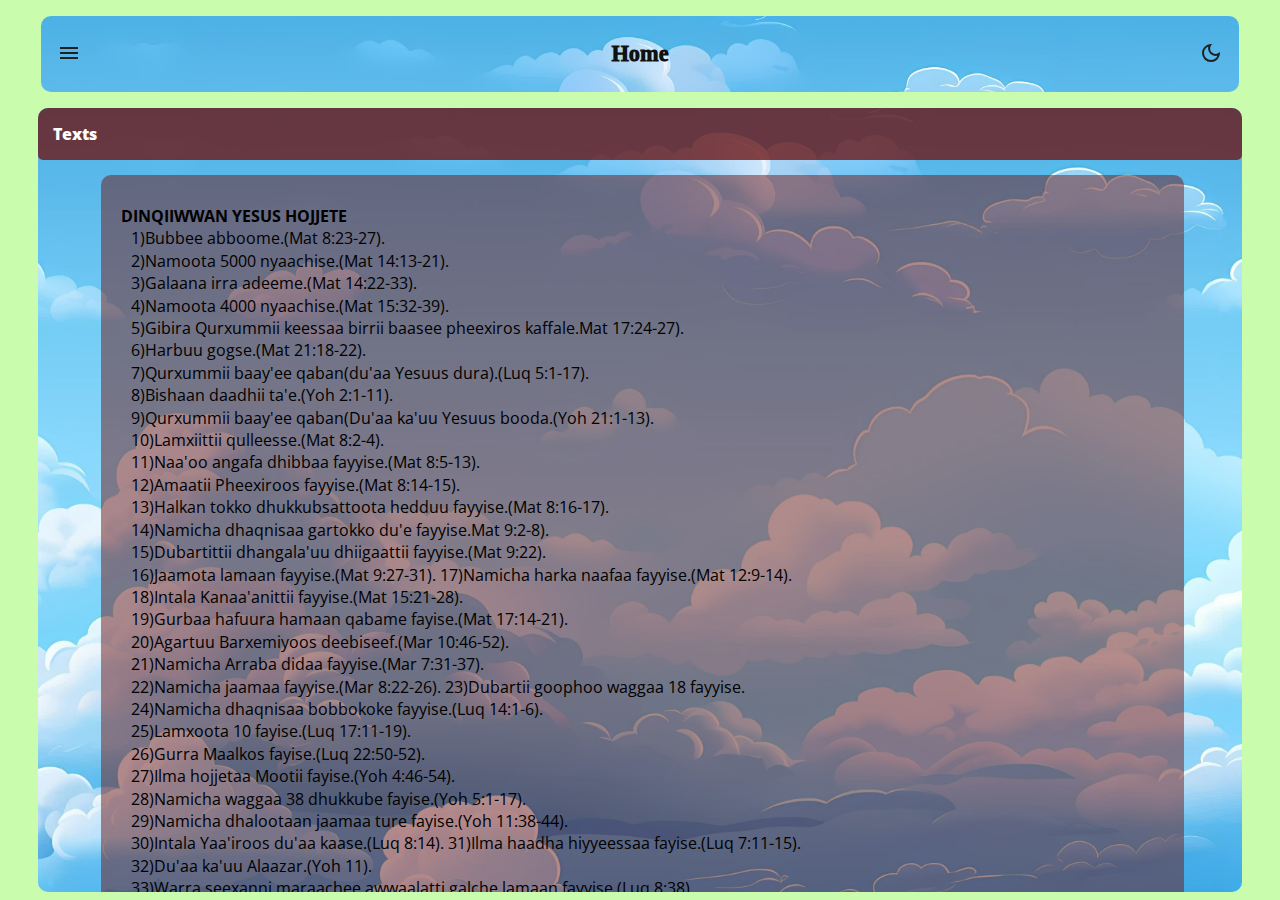
<file: Hundee/index.html>
<!DOCTYPE html>
<html lang="en">
<head>
    <meta charset="UTF-8">
    <meta name="viewport" content="width=device-width, initial-scale=1.0">
    <title>Hundee Ebeenezer</title>
    <link rel="stylesheet" href="style.css">
    <script src="script.js" defer></script>
</head>
<body>
    <div id="container">
        <div id="containHerdaer">
            <div id="header">
                <button id="menu" onclick="hotdog()">
                    <img src="images/menu.svg" alt="Menu" id="menuI">
                </button>
                <span id="heardertxt">
                    Home
                </span>
                <button id="theme" onclick="darkMode()">
                    <img src="images/dark.svg" alt="Dark Mode" id="themeCol">
                </button>
            </div>
        </div>
        <div id="toggleContainer">
            <div id="toggleBar">
                <div id="toggleHeader">
                    <span></span>
                    <span id="tglNote">
                        Menu
                    </span>
                    <img src="images/close.svg" alt="" id="close" onclick="backTgl()">
                </div>
                <div id="toggleBody">
                    <div class="s" id="active">
                        <p class="toggleItems" id="activeTgl">Home</p>
                    </div>
                    <div class="s" onclick="about()">
                        <p class="toggleItems">About us</p>
                    </div>
                    <div class="s" onclick="service()">
                        <p class="toggleItems">Services</p>
                    </div>
                    <div class="s" onclick="protfolio()">
                        <p class="toggleItems">Portfolio</p>
                    </div>
                    <div class="s" onclick="contact()">
                        <p class="toggleItems">Contact</p>
                    </div>
                </div>
            </div>
            <div id="cancle" onclick="backTgl()">

            </div>
        </div>
        <div id="containerBody">
            <div id="body">
                <div id="str" class="str">
                    Texts
                </div>
                <div id="text">
                    <div class="text" id="b">
                        <b class="b">
                            DINQIIWWAN YESUS HOJJETE
                        </b> <br>
                        1)Bubbee abboome.(Mat 8:23-27). <br>
                        2)Namoota 5000 nyaachise.(Mat 14:13-21). <br>
                        3)Galaana irra adeeme.(Mat 14:22-33). <br>
                        4)Namoota 4000 nyaachise.(Mat 15:32-39). <br>
                        5)Gibira Qurxummii keessaa birrii baasee pheexiros kaffale.Mat 17:24-27). <br>
                        6)Harbuu gogse.(Mat 21:18-22). <br>
                        7)Qurxummii baay'ee qaban(du'aa Yesuus dura).(Luq 5:1-17). <br>
                        8)Bishaan daadhii ta'e.(Yoh 2:1-11). <br>
                        9)Qurxummii baay'ee qaban(Du'aa ka'uu Yesuus booda.(Yoh 21:1-13). <br>
                        10)Lamxiittii qulleesse.(Mat 8:2-4). <br>
                        11)Naa'oo angafa dhibbaa fayyise.(Mat 8:5-13). <br>
                        12)Amaatii Pheexiroos fayyise.(Mat 8:14-15). <br>
                        13)Halkan tokko dhukkubsattoota hedduu fayyise.(Mat 8:16-17). <br>
                        14)Namicha dhaqnisaa gartokko du'e fayyise.Mat 9:2-8). <br>
                        15)Dubartittii dhangala'uu dhiigaattii fayyise.(Mat 9:22). <br>
                        16)Jaamota lamaan fayyise.(Mat 9:27-31). 17)Namicha harka naafaa fayyise.(Mat 12:9-14). <br>
                        18)Intala Kanaa'anittii fayyise.(Mat 15:21-28). <br>
                        19)Gurbaa hafuura hamaan qabame fayise.(Mat 17:14-21). <br>
                        20)Agartuu Barxemiyoos deebiseef.(Mar 10:46-52). <br>
                        21)Namicha Arraba didaa fayyise.(Mar 7:31-37). <br>
                        22)Namicha jaamaa fayyise.(Mar 8:22-26). 23)Dubartii goophoo waggaa 18 fayyise. <br>
                        24)Namicha dhaqnisaa bobbokoke fayyise.(Luq 14:1-6). <br>
                        25)Lamxoota 10 fayise.(Luq 17:11-19). <br>
                        26)Gurra Maalkos fayise.(Luq 22:50-52). <br>
                        27)Ilma hojjetaa Mootii fayise.(Yoh 4:46-54). <br>
                        28)Namicha waggaa 38 dhukkube fayise.(Yoh 5:1-17). <br>
                        29)Namicha dhalootaan jaamaa ture fayise.(Yoh 11:38-44). <br>
                        30)Intala Yaa'iroos du'aa kaase.(Luq 8:14). 31)Ilma haadha hiyyeessaa fayise.(Luq 7:11-15). <br>
                        32)Du'aa ka'uu Alaazar.(Yoh 11). <br>
                        33)Warra seexanni maraachee awwaalatti galche lamaan fayyise.(Luq 8:38). <br>
                        34)Arraba didaa fayise.(Luq 9:32-34). <br>
                        35)Nama hafuura hamaa qabu fayise.(Mar 1:23). <br>
                        36)Nama hafuura hamaa, jaamaa, arraba didaa fayise.(Mat 12:22). Gooftaan Yesuus Dinqiiwwan kana hojjetee "Isin immoo ana caalaatti hojjettu... <br>
                    </div>
                </div>
                <div id="text">
                    <div id="bTwo" class="text">
                        <b class="b">
                            Kunuunsa tiksee (Pastoral Care) <br> 
                        </b>
                        Hiika waliigalaa isaatiin, kunuunsi tiksee tajaajila yeroo baay’ee  
                        Luboota/paastariin raawwatamu agarsiisa. Waldoonni amantii kiristaanaa tokko  
                        tokko jecha kana kan fayyadaman tajaajila Lubootaa/paastarii tokkoo kan akka  
                        gorsaa fi daawwannaa adda ta’e agarsiisuuf. Yaadni ijoo “kunuunsa tiksee”  
                        Luboonji/paastaroonni kunuunsuu qabu jechuudha. Jechi Luboota/paastarii jedhu  
                        jecha Laatiin “tiksee” jedhu irraa kan dhufedha. Luboonni/Paasteroonni tiksee ykn  
                        kunuunsituu saba Waaqayyoo ta’uu qabu. “Tiksee saba Waaqayyoo saba Waaqayyo  
                        itti kenneef ilaaltota ta’anii tajaajilaa—dirqamaan utuu hin ta’in, akkuma  
                        Waaqayyo barbaadetti fedha Waaqayyo eegani; qarshiif utuu hin ta’in, tajaajiluuf  
                        hawwii guddaa qabaachuun; jaalalaan hoolotaaf fakkeenya ta’uu malee warra  
                        imaanaa isaanitti kenname irratti gooftummaa qabaatan ta’uu hinqaban” (1 Phexros  
                        5:2-3, cimsi itti dabalameera). <br> 
                        Namoonni baay’een itti gaafatamummaa isaanii inni guddaan Wiixata lallabuu  
                        qofaa akka ta’e yaaduudhaan, Luboonni/paastaroonni sirriitti maal akka hojjetan  
                        hubannoo dogoggoraa qabu. Luboonni/Paasaronnis akkuma kana hubanna  
                        dogoggoraa qabu. Qoosaan paastaroonni torbanitti guyyaa tokko qofa hojjetu jedhu  
                        dhugaa irraa fagoo dha. <br>
                        Luboonni/Paastaroonni lallaba qopheessuu fi lallabuu qofa utuu hintaane:  
                        1. Gorsa macaafa qulqulluu ni kennu <br>
                        2. Dhukkubsattootaa manaa fi hospitaala keessa jiran daawwachuu dhaan ni  
                        jajjabessuu akkasumas ni kadhatuf <br>
                        3. Mana adabaa ykn sireessa warra jiran ni gaafatu, jajjabeessu, ni kadhatuuf <br>
                        4. Akkasumas miseensota waldaa qamaa fi bilbilaan ni gaafatu <br>
                        5. Laaqana waliin hirmachuun warra qophumaan itti dhaga’amu jajjabeesu <br>
                        6. Hirmaannaa hawaasummaa biroo irratti ni hirmaatu <br>
                        7. Luboonni/Paastaroonni hedduun hospitaalota, bakka waraana ykn loltootaaf
                        (soldiers), bakka hojii addaa adda, manneen barnootaa fi manneen  
                        adabaa/sireessa keessatti luba ta’anii tajaajilu.  <br>
                        Tajaajiloonni kun hundinuu hojii kunuunsa tikseeti (pastoral care) dha. 
                        Dhugaa jiru yoo ilaalle, tajaajilli tiksee gatii guddaa qabaa akkasumas gatii guddaa  
                        nama basissa. Nama rakkina keessa jiruu tokko:  
                        1. Kunuunsuun (care) 
                        2. Yeroo dhukkubba keessa jiran namoonni hingaddu, abdi kutatuu waan ta’eef  
                        gorsuufi kadhchuufin 
                        3. Namooni rakkoo namatti hin himanne baa’ye qabuu. Dhoksaan keessa  
                        isaani jiru kun hamma baasani furmaata hin arganeetti isaan dhiphisaa.  
                        Kanaaf namoota akkasi waliin kadhachuu fi jajjabeesuun boqonnaa 
                        hafuuraa fi fooni fideefi fayyinaan isaan ga’a.  
                        4. Lallaba sirrii macaafa qulqulluu wajjin walsimuu tajaajiluun baay’ee  
                        barbaachisaadha. Kunimmoo kadhata, boqonnaa fi barumsa dubbi  
                        Waaqayyo ga’aa ta’ee sirriitti barachuu isaan barbaachisaa.  
                        Hiikni kunuunsa tiksee (Pastoral care) kan biraa kaafamuu qabu dhiphina guddaa 
                        Luboonni/paastaroonni baay’een isaan mudatu hubachuun baay’ee  
                        barbaachiisadha. Rakko dhuunfaa, rakkoo maatii (haadha mana, ijoollee, dhukuba)  
                        kanaaf kana kan fakkaatu baay’etu isaan mudataa. Kana irraa bilisa baasuuf kan  
                        isaan gorsuu fi isaan kunuunsuu jiraachuu qaba.  
                        Bakkeewwan dhokataa fi manaa isaanii fi waldaa irraa fagoo ta’an biyya keessaa fi  
                        biyya alaa kan Luboonni/paastaroonni yeroodhaaf itti boqotani aragalfatan  
                        jiraachuu fi gochuufiin baay’ee barbaachisaa dha. Bagaa saba kana tajaajilee akka  
                        jedhan malee maliifan saba kana tajaajile jedhani akka hingadinee godhamuu  
                        qabaa. Biyaa alaatti ji’a tokko guutuu yeroo itti tikisee isaani dinqisifatani kennaa  
                        kenaniiftu jira. (Month of October called pastoral appercication month). Kenna  
                        asirra argamuun maati isaaniif eebba guddaa akkasumas biyya biraa deemani  
                        boqotani deebi’uu. Saba Waaqayyo itti kenne jaalalan ofirra bu’ani tajaajilu. Yoo  
                        tikiseen fayyaa ta’ee amantoonni isa biratti tajaajilaman fayya ta’uu.  
                        Eeggaa xumura irratti waan nuti hubachu qabnnuu waa’ee kunuunsa tiksee 
                        (Pastoral care) kana, Luboonni/paastaroonni saba Waaqayyo kunuunsuu qabu, sabi  
                        Waaqayyos Luboota/paastaroota isaani kunuunsuu qabuu. eebbifamaa
                    </div>
                </div>
                <div id="str" class="str">
                    Videos
                </div>
                <div id="off" class="str">
                    Check your internet connection and try again!
                </div>
                <div id="contain" class="contain">
                    <iframe id="video"
                        width="560" height="315" 
                        src="https://www.youtube.com/embed/zrcdzykW4A0?si=1bLDL-MFuiXdhDXZ" 
                        title="YouTube video player" frameborder="0" allow="accelerometer; autoplay; clipboard-write; encrypted-media; gyroscope; picture-in-picture; web-share" 
                        referrerpolicy="strict-origin-when-cross-origin" allowfullscreen>
                    </iframe>
                    <h2 class="txt" id="txt">
                        yeroo lallabaa
                    </h2>
                </div>
                <div id="contain" class="contain">
                    <iframe id="video"
                    width="560" height="315" 
                    src="https://www.youtube.com/embed/kNcKq_2PY0c?si=WAb7OGMgGqyPgs3J" 
                    title="YouTube video player" frameborder="0" 
                    allow="accelerometer; autoplay; clipboard-write; encrypted-media; gyroscope; picture-in-picture; web-share" 
                    referrerpolicy="strict-origin-when-cross-origin" allowfullscreen>
                    </iframe>
                    <h2 class="txt" id="txt">
                        "Hundee Ebeenezer " worldwide church
                    </h2>
                </div>
                <div id="contain" class="contain">
                    <iframe id="video"
                    width="560" height="315" 
                    src="https://www.youtube.com/embed/-BMlRN8ziLQ?si=vHnr1nPZ6UK0WK8V" title="YouTube video player" frameborder="0" 
                    allow="accelerometer; autoplay; clipboard-write; encrypted-media; gyroscope; picture-in-picture; web-share" 
                    referrerpolicy="strict-origin-when-cross-origin" allowfullscreen>
                    </iframe>
                    <h2 class="txt" id="txt">
                        Dhugaa baatii ajaa'isiisaa Waldaa Hundee Ebeenezer Suluultaa keessatti ta'e!
                    </h2>
                </div>
                <div id="contain" class="contain">
                    <iframe id="video"
                    width="560" height="315" 
                    src="https://www.youtube.com/embed/UB6RdsAIUKA?si=iNohHumpSieK0hYC" title="YouTube video player" 
                    frameborder="0" allow="accelerometer; autoplay; clipboard-write; encrypted-media; gyroscope; picture-in-picture; web-share" 
                    referrerpolicy="strict-origin-when-cross-origin" allowfullscreen>
                    </iframe>
                    <h2 class="txt" id="txt">
                        Yeroo Kadhataa waldaa Hundee Ebeenezer Sulultaa keessatti amantootaaf godhame
                    </h2>
                </div>
                <div id="contain" class="contain">
                    <iframe id="video"
                    width="560" height="315" 
                    src="https://www.youtube.com/embed/9fxNv2Ng0Yo?si=ZkGEpHZ1cwUs9d2-" title="YouTube video player" 
                    frameborder="0" allow="accelerometer; autoplay; clipboard-write; encrypted-media; gyroscope; picture-in-picture; web-share" 
                    referrerpolicy="strict-origin-when-cross-origin" allowfullscreen>
                    </iframe>
                    <h2 class="txt" id="txt">     
                        Tarree gurguddootaa waaqayyo si dhaaba!
                    </h2>
                </div>
            </div>
        </div>
    </div>
</body>
</html>
</file>
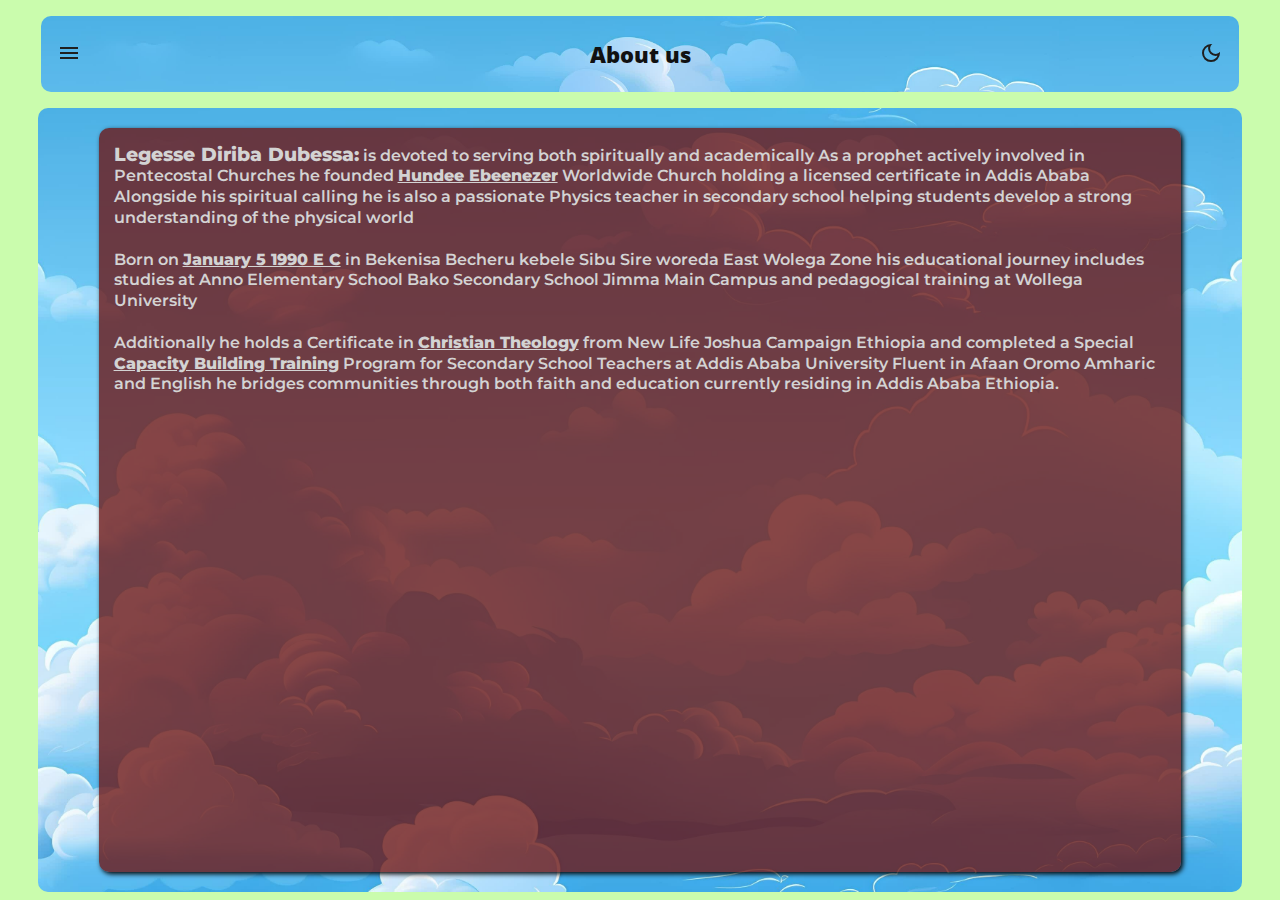
<file: Hundee/aboutUs.html>
<!DOCTYPE html>
<html lang="en">
<head>
    <meta charset="UTF-8">
    <meta name="viewport" content="width=device-width, initial-scale=1.0">
    <title>about us page</title>
    <link rel="stylesheet" href="abtStyle.css">
    <script src="abtScript.js" defer></script>
</head>
<body>
    <div id="container">
        <div id="containHerdaer">
            <div id="header">
                <button id="menu" onclick="hotdog()">
                    <img src="images/menu.svg" alt="Menu" id="menuI">
                </button>
                <span id="heardertxt">
                    About us
                </span>
                <button id="theme" onclick="darkMode()">
                    <img src="images/dark.svg" alt="Dark Mode" id="themeCol">
                </button>
            </div>
        </div>
        <div id="toggleContainer">
            <div id="toggleBar">
                <div id="toggleHeader">
                    <span></span>
                    <span id="tglNote">
                        Menu
                    </span>
                    <img src="images/close.svg" alt="" id="close" onclick="backTgl()">
                </div>
                <div id="toggleBody">
                    <div class="s" onclick="home()">
                        <p class="toggleItems">Home</p>
                    </div>
                    <div class="s" id="active">
                        <p class="toggleItems" id="activeTgl">About us</p>
                    </div>
                    <div class="s" onclick="services()">
                        <p class="toggleItems">Services</p>
                    </div>
                    <div class="s" onclick="protfilo()">
                        <p class="toggleItems">Portfolio</p>
                    </div>
                    <div class="s" onclick="contact()">
                        <p class="toggleItems">Contact</p>
                    </div>
                </div>
            </div>
            <div id="cancle" onclick="backTgl()">

            </div>
        </div>
        <div id="containerBody">
            <div id="body">
                <div id="noteContainer">
                    <p id="note"> 
                        <b>Legesse Diriba Dubessa:</b> is devoted to serving both spiritually and academically As a 
                        prophet actively involved in Pentecostal Churches he founded <span class="b">Hundee Ebeenezer</span> Worldwide
                        Church holding a licensed certificate in Addis Ababa Alongside his spiritual calling he 
                        is also a passionate Physics teacher in secondary school helping students develop a strong 
                        understanding of the physical world <br><br>
                        Born on <span class="b">January 5 1990 E C</span> in Bekenisa Becheru kebele Sibu Sire woreda East Wolega Zone his
                        educational journey includes studies at Anno Elementary School Bako Secondary School Jimma 
                        Main Campus and pedagogical training at Wollega University <br><br>Additionally he holds a Certificate 
                        in <span class="b">Christian Theology</span> from New Life Joshua Campaign Ethiopia and completed a Special 
                        <span class="b">Capacity Building Training</span> Program for Secondary School Teachers at Addis Ababa University  
                        Fluent in Afaan Oromo Amharic and English he bridges communities through both faith and education
                        currently residing in Addis Ababa Ethiopia.
                    </p>
                </div>
            </div>
        </div>
    </div>
</body>
</html>
</file>
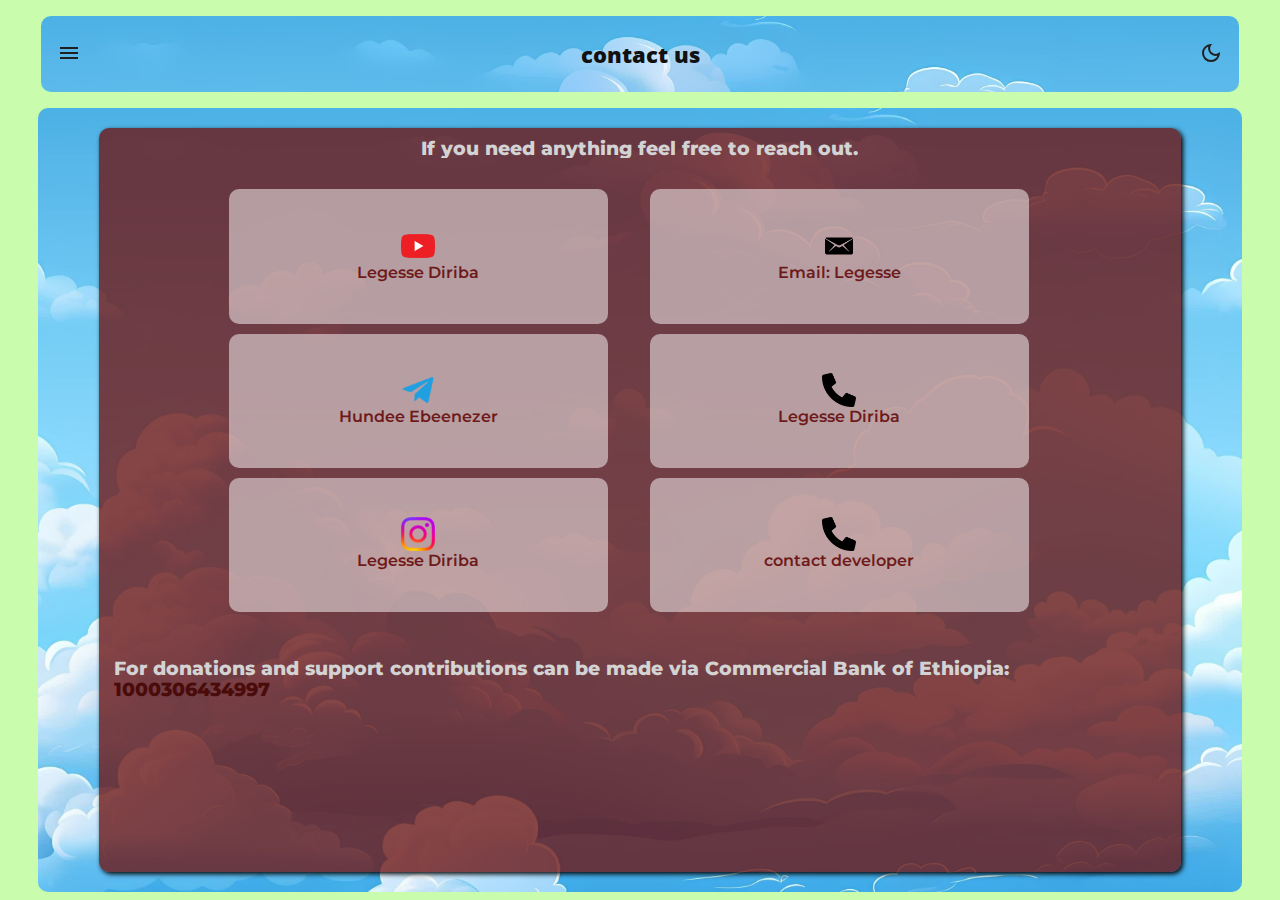
<file: Hundee/contact.html>
<!DOCTYPE html>
<html lang="en">
<head>
    <meta charset="UTF-8">
    <meta name="viewport" content="width=device-width, initial-scale=1.0">
    <title>contacts</title>
    <link rel="stylesheet" href="contact.css">
    <script src="contact.js" defer></script>
</head>
<body>
    <div id="container">
        <div id="containHerdaer">
            <div id="header">
                <button id="menu" onclick="hotdog()">
                    <img src="images/menu.svg" alt="Menu" id="menuI">
                </button>
                <span id="heardertxt">
                    contact us
                </span>
                <button id="theme" onclick="darkMode()">
                    <img src="images/dark.svg" alt="Dark Mode" id="themeCol">
                </button>
            </div>
        </div>
        <div id="toggleContainer">
            <div id="toggleBar">
                <div id="toggleHeader">
                    <span></span>
                    <span id="tglNote">
                        Menu
                    </span>
                    <img src="images/close.svg" alt="" id="close" onclick="backTgl()">
                </div>
                <div id="toggleBody">
                    <div class="s" onclick="home()">
                        <p class="toggleItems">Home</p>
                    </div>
                    <div class="s" onclick="about()">
                        <p class="toggleItems">About us</p>
                    </div>
                    <div class="s" onclick="service()">
                        <p class="toggleItems">Services</p>
                    </div>
                    <div class="s" onclick="protfolio()">
                        <p class="toggleItems">Portfolio</p>
                    </div>
                    <div class="s" id="active">
                        <p class="toggleItems" id="activeTgl">Contact</p>
                    </div>
                </div>
            </div>
            <div id="cancle" onclick="backTgl()">

            </div>
        </div>
        <div id="containerBody">
            <div id="body">
                <div id="noteContainer">
                    <div id="note">
                        <b>
                            If you need anything feel free to reach out.
                        </b>
                        <div id="contain">
                            <div class="firstClass">
                                <div id="contact">
                                    <img src="images/youtube.png" alt="" id="icon">
                                    <a href="http://www.youtube.com/@legessediriba2946" target="_blank" rel="noopener noreferrer">Legesse Diriba</a>
                                </div>
                                <div id="contact">
                                    <img src="images/telegram.png" alt="" id="icon">
                                    <a href="https://t.me/+Tw4NrnridcBdhwzA" target="_blank" rel="noopener noreferrer">Hundee Ebeenezer</a>
                                </div>
                                <div id="contact">
                                    <img src="images/instagram.png" alt="" id="icon">
                                    <a href="https://www.instagram.com/legesse.diriba?igsh=N283bHlvdGJ6cjNv" target="_blank" rel="noopener noreferrer">Legesse Diriba</a>
                                </div>
                            </div>
                            <div class="secondClass">
                                <div id="contact">
                                    <img src="images/email.png" alt="" id="icon">
                                    <a href="mailto:legesse22@gmail.com" target="_blank" rel="noopener noreferrer">Email: Legesse</a>
                                </div>
                                <div id="contact">
                                    <img src="images/phone.png" alt="" id="icon">
                                    <a href="tell:+251921197337" target="_blank" rel="noopener noreferrer">Legesse Diriba</a>
                                </div>
                                <div id="contact">
                                    <img src="images/phone.png" alt="" id="icon">
                                    <a href="tell:+251922346560" target="_blank" rel="noopener noreferrer">contact developer</a>
                                </div>
                            </div>
                        </div>
                            <div class="b">
                                For donations and support contributions can be made via  
                                Commercial Bank of Ethiopia: <span class="brown">1000306434997</span>
                            </div>
                    </div>
                </div>
            </div>
        </div>
    </div>
</body>
</html>
</file>
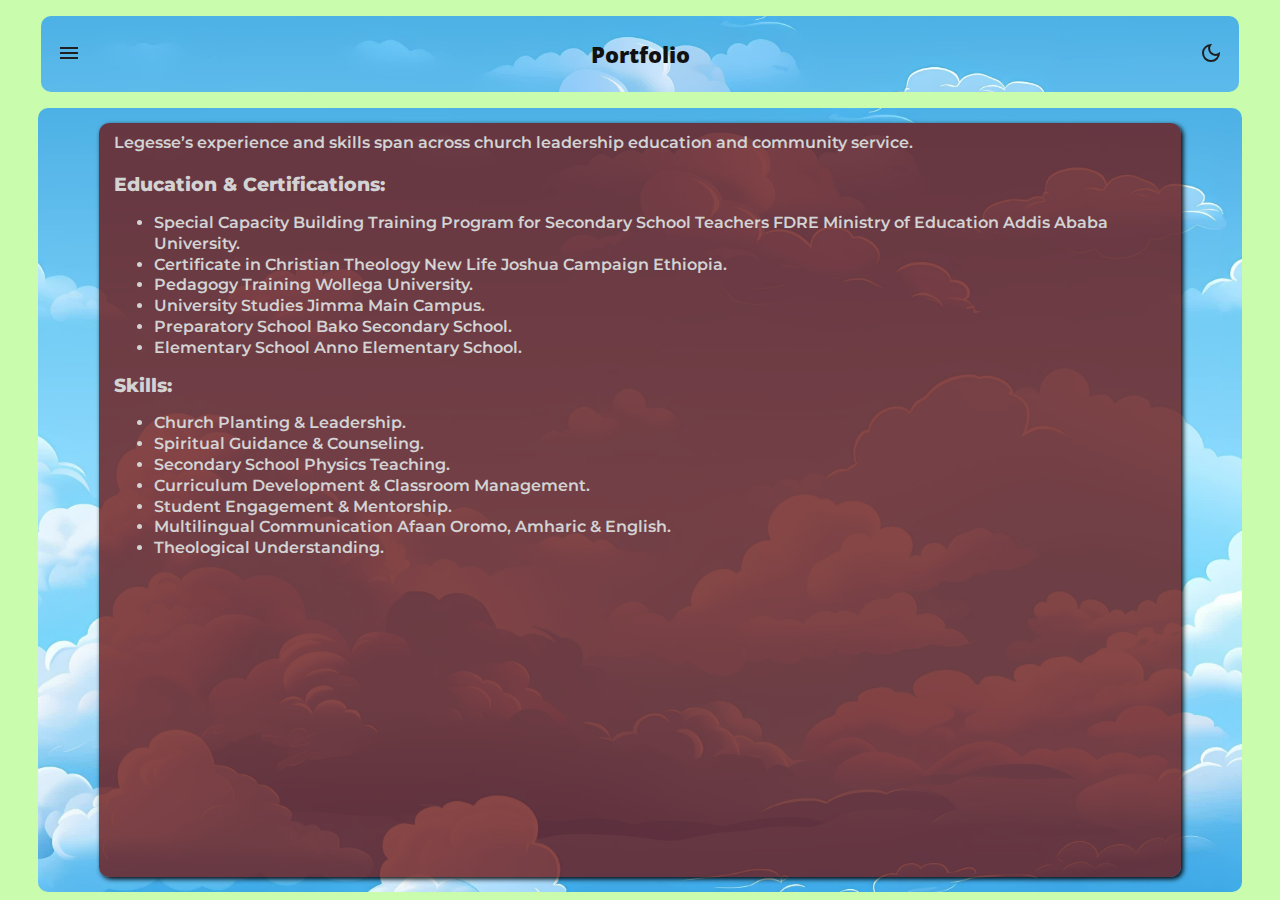
<file: Hundee/protfilo.html>
<!DOCTYPE html>
<html lang="en">
<head>
    <meta charset="UTF-8">
    <meta name="viewport" content="width=device-width, initial-scale=1.0">
    <title>portfolio</title>
    <link rel="stylesheet" href="portfolio.css">
    <script src="protfilo.js" defer></script>
</head>
<body>
    <div id="container">
        <div id="containHerdaer">
            <div id="header">
                <button id="menu" onclick="hotdog()">
                    <img src="images/menu.svg" alt="Menu" id="menuI">
                </button>
                <span id="heardertxt">
                    Portfolio
                </span>
                <button id="theme" onclick="darkMode()">
                    <img src="images/dark.svg" alt="Dark Mode" id="themeCol">
                </button>
            </div>
        </div>
        <div id="toggleContainer">
            <div id="toggleBar">
                <div id="toggleHeader">
                    <span></span>
                    <span id="tglNote">
                        Menu
                    </span>
                    <img src="images/close.svg" alt="" id="close" onclick="backTgl()">
                </div>
                <div id="toggleBody">
                    <div class="s" onclick="home()">
                        <p class="toggleItems">Home</p>
                    </div>
                    <div class="s" onclick="about()">
                        <p class="toggleItems">About us</p>
                    </div>
                    <div class="s" onclick="service()">
                        <p class="toggleItems">Services</p>
                    </div>
                    <div class="s" id="active">
                        <p class="toggleItems" id="activeTgl">Portfolio</p>
                    </div>
                    <div class="s" onclick="contact()">
                        <p class="toggleItems">Contact</p>
                    </div>
                </div>
            </div>
            <div id="cancle" onclick="backTgl()">

            </div>
        </div>
        <div id="containerBody">
            <div id="body">
                <div id="noteContainer">
                    <div id="note">
                        Legesse’s experience and skills span across church leadership education and community service.
                        <br><br><b>Education & Certifications: </b>
                        <ul>
                            <li>
                                Special Capacity Building Training Program for Secondary
                                School Teachers FDRE Ministry of Education Addis Ababa University.
                            </li>
                            <li>
                                Certificate in Christian Theology New Life Joshua Campaign Ethiopia.
                            </li>
                            <li>
                                Pedagogy Training Wollega University.
                            </li>
                            <li>
                                University Studies Jimma Main Campus.
                            </li>
                            <li>
                                Preparatory School Bako Secondary School.
                            </li>
                            <li>
                                Elementary School Anno Elementary School.
                            </li>
                        </ul>
                        <b>Skills: </b>
                        <ul>
                            <li>
                                Church Planting & Leadership.
                            </li>
                            <li>
                                Spiritual Guidance & Counseling.
                            </li>
                            <li>
                                Secondary School Physics Teaching.
                            </li>
                            <li>
                                Curriculum Development & Classroom Management.
                            </li>
                            <li>
                                Student Engagement & Mentorship.
                            </li>
                            <li>
                                Multilingual Communication Afaan Oromo, Amharic & English.
                            </li>
                            <li>
                                Theological Understanding.
                            </li>
                        </ul>
                    </div>
                </div>
            </div>
        </div>
    </div>
</body>
</html>
</file>
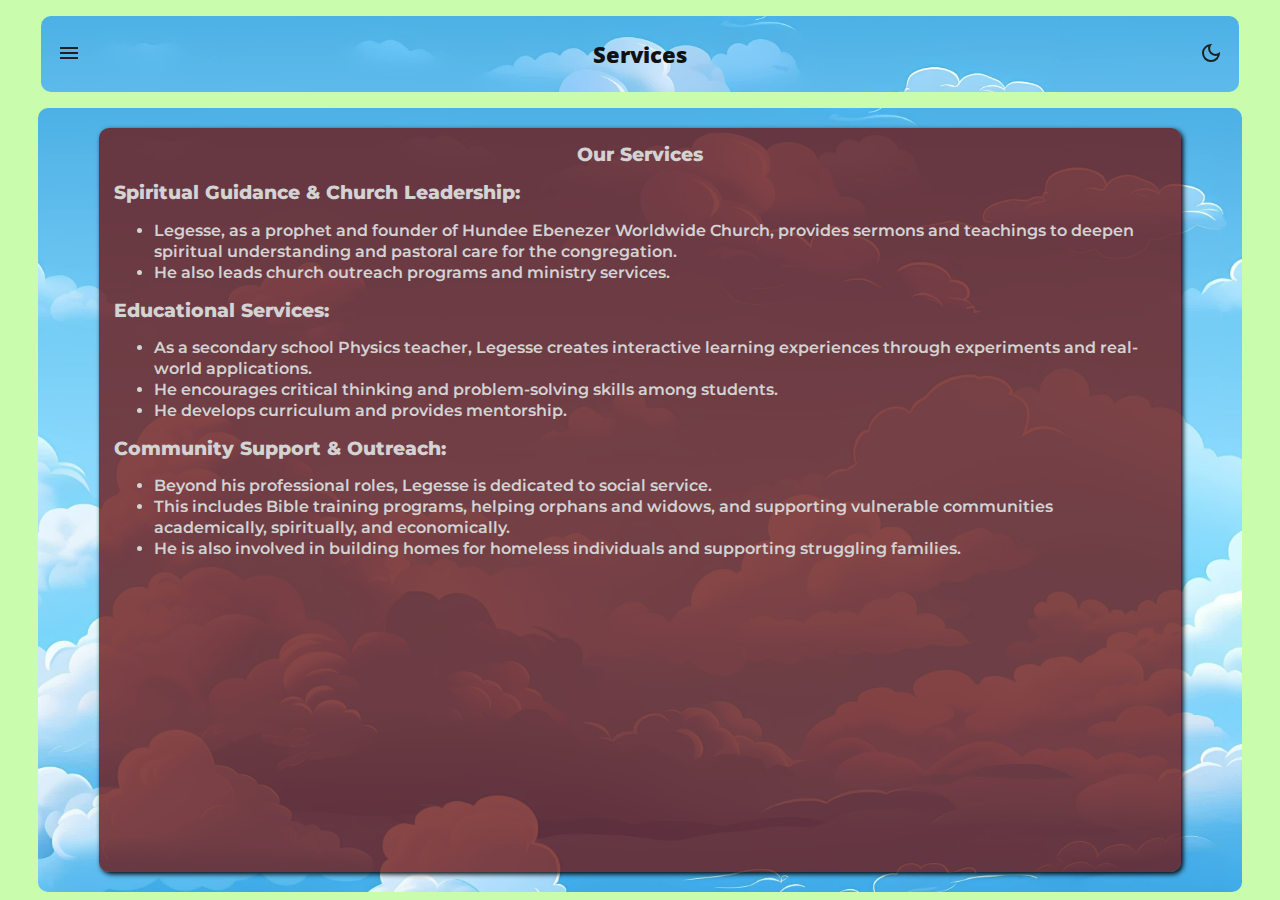
<file: Hundee/services.html>
<!DOCTYPE html>
<html lang="en">
<head>
    <meta charset="UTF-8">
    <meta name="viewport" content="width=device-width, initial-scale=1.0">
    <title>services page</title>
    <link rel="stylesheet" href="services.css">
    <script src="services.js" defer></script>
</head>
<body>
    <div id="container">
        <div id="containHerdaer">
            <div id="header">
                <button id="menu" onclick="hotdog()">
                    <img src="images/menu.svg" alt="Menu" id="menuI">
                </button>
                <span id="heardertxt">
                    Services
                </span>
                <button id="theme" onclick="darkMode()">
                    <img src="images/dark.svg" alt="Dark Mode" id="themeCol">
                </button>
            </div>
        </div>
        <div id="toggleContainer">
            <div id="toggleBar">
                <div id="toggleHeader">
                    <span></span>
                    <span id="tglNote">
                        Menu
                    </span>
                    <img src="images/close.svg" alt="" id="close" onclick="backTgl()">
                </div>
                <div id="toggleBody">
                    <div class="s" onclick="home()">
                        <p class="toggleItems">Home</p>
                    </div>
                    <div class="s" onclick="about()">
                        <p class="toggleItems">About us</p>
                    </div>
                    <div class="s" id="active">
                        <p class="toggleItems" id="activeTgl">Services</p>
                    </div>
                    <div class="s" onclick="Portfolio()">
                        <p class="toggleItems">Portfolio</p>
                    </div>
                    <div class="s" onclick="contact()">
                        <p class="toggleItems">Contact</p>
                    </div>
                </div>
            </div>
            <div id="cancle" onclick="backTgl()">

            </div>
        </div>
        <div id="containerBody">
            <div id="body">
                <div id="noteContainer">
                    <div id="note">
                        <p class="p"><b>Our Services</b></p>
                        <b>Spiritual Guidance & Church Leadership:</b>
                        <ul>
                            <li>
                                Legesse, as a prophet and founder of Hundee Ebenezer Worldwide 
                                Church, provides sermons and teachings to deepen spiritual understanding and pastoral care for the congregation.
                            </li>
                            <li>
                                He also leads church outreach programs and ministry services.
                            </li>
                        </ul>
                        <b>Educational Services: </b>
                        <ul>
                            <li>
                                As a secondary school Physics teacher, Legesse creates interactive learning experiences through experiments and real-world applications.
                            </li>
                            <li>
                                He encourages critical thinking and problem-solving skills among students.
                            </li>
                            <li>
                                He develops curriculum and provides mentorship.
                            </li>
                        </ul>
                        <b>Community Support & Outreach: </b>
                        <ul>
                            <li>
                                Beyond his professional roles, Legesse is dedicated to social service.
                            </li>
                            <li>
                                This includes Bible training programs, helping orphans and widows, and supporting vulnerable communities academically, spiritually, and economically.
                            </li>
                            <li>
                                He is also involved in building homes for homeless individuals and supporting struggling families.
                            </li>
                        </ul>
                    </div>
                </div>
            </div>
        </div>
    </div>
</body>
</html>
</file>
<file: Hundee/style.css>
* {
    overflow: hidden;
}
@font-face {
    font-family: open_sans;
    src: url('images/Montserrat,Open_Sans/Open_Sans/OpenSans-VariableFont_wdth,wght.ttf');
}
@font-face {
    font-family: montserrat;
    src: url('images/Montserrat\,Open_Sans/Montserrat/Montserrat-VariableFont_wght.ttf');
}
body {
    padding: 0px;
    margin: 0px;
    user-select: none;
    -webkit-user-select: none;
}
#container {
    width: 100vw;
    height: 100vh;
    background-color: #c1fc9fda;
}
#containHerdaer {
    width: 100%;
    height: 12%;
    display: flex;
    justify-content: center;
    align-items: center;
}
#header {
    width: 92%;
    height: 70%;
    background-image: url('images/sky.png');
    background-size: cover;
    border-radius: 10px;
    display: flex;
    align-items: center;
    justify-content: space-between;
    padding: 0px 10px;
}
#menu, #theme {
    background-color: transparent;
    border: 0px solid black;
    color: #fff;
}
#heardertxt {
    color: #111;
    font-size: 140%;
    font-weight: 1000;
}
#toggleContainer {
    width: 100vw;
    height: 1000vh;
    position: fixed;
    top: 0px;
    left: -100vw;
    transition: 1s;
    display: flex;
    justify-content: flex-start;
}
#toggleBar {
    width: 70%;
    height: 100%;
    background-color: #000000;
}
#toggleHeader {
    width: 100%;
    height: 10vh;
    display: flex;
    align-items: center;
    justify-content: space-between;
    background-color: rgba(255, 255, 255, 0.402);
    border-bottom-right-radius: 10px;
    border-bottom-left-radius: 10px;
}
#toggleBody {
    width: 100%;
    height: 90vh;
    background-color: #00000065;
    background-size: cover;
    display: flex;
    align-items: center;
    flex-direction: column;
}
#close {
    width: 8.5%;
    height: 8vh;
    margin-right: 10px;
}
#cancle {
    width: 30%;
    height: 100%;
    transition: 1s;
}
#tglNote {
    font-weight: 1000;
    font-size: 160%;
    color: #fff;
}
#containerBody {
    width: 100vw;
    height: 88%;
    display: flex;
    justify-content: center;
}
#body {
    width: 94%;
    height: 99%;
    background-image: url('images/sky.png');
    background-size: cover;
    border-radius: 10px;
    margin-bottom: 1%;
}
.toggleItems {
    margin: 0px;
    padding: 0px;
    color: #fff;
    font-size: 140%;
    font-weight: 1000;
    padding-left: 8%;
    transition: .3s;
}
.s {
    width: 95%;
    height: 10%;
    display: flex;
    align-items: center;
    border-radius: 10px;
    transition: .3s;
    margin-top: 10px;
}
.s:hover , #active{
    background-image: url('images/sky.png');
    background-size: contain;
    transition: .3s;
    height: 12.5%;
}
.s:hover > .toggleItems, #activeTgl {
    color: rgb(63, 61, 61);
    padding-left: 12%;
}
.s:active {
    background-image: url('images/sky.png');
    background-size: contain;
}
#body {
    overflow: scroll;
}
#contain {
    width: 95%;
    height: 65vh;
    margin: 10px;
    border-radius: 15px;
    background-color: rgba(107, 24, 24, 0.6);
}
#video {
    width: 100%;
    height: 80%;
}
.txt {
    margin: 10px;
    color: rgb(31, 10, 31);
}
#contain:active {
    background-color: rgba(107, 24, 24, 0.8);
}
#text {
    width: 100%;
    height: auto;
    padding-bottom: 25px;
    padding-top: 15px;
    display: flex;
    justify-content: center;
}
.text {
    width: 85%;
    margin-left: 5px;
    overflow: visible;
    line-height: 140%;
    background-color: rgba(107, 24, 24, 0.5);
    padding: 30px;
    border-radius: 10px;
    color: rgb(0, 0, 0);
    font-family: open_sans;
}
.b {
    margin-left: -10px;
    font-family: open_sans;
}
.str {
    padding-left: 50px;
    font-family: open_sans;
    font-weight: 1000;
    padding: 15px;
    background-color: rgba(107, 24, 24, .8);
    color: #fff;
    border-radius: 5px;
}
#off {
    display: none;
}
</file>
<file: Hundee/abtStyle.css>
* {
    overflow: hidden;
}
@font-face {
    font-family: open_sans;
    src: url('images/Montserrat,Open_Sans/Open_Sans/OpenSans-VariableFont_wdth,wght.ttf');
}
@font-face {
    font-family: montserrat;
    src: url('images/Montserrat\,Open_Sans/Montserrat/Montserrat-VariableFont_wght.ttf');
}
body {
    padding: 0px;
    margin: 0px;
    user-select: none;
    -webkit-user-select: none;
}
#container {
    width: 100vw;
    height: 100vh;
    background-color: #c1fc9fda;
}
#containHerdaer {
    width: 100%;
    height: 12%;
    display: flex;
    justify-content: center;
    align-items: center;
}
#header {
    width: 92%;
    height: 70%;
    background-image: url('images/sky.png');
    background-size: cover;
    border-radius: 10px;
    display: flex;
    align-items: center;
    justify-content: space-between;
    padding: 0px 10px;
    font-family: open_sans;
}
#menu, #theme {
    background-color: transparent;
    border: 0px solid black;
    color: #fff;
}
#heardertxt {
    color: #111;
    font-size: 140%;
    font-weight: 1000;
}
#toggleContainer {
    width: 100vw;
    height: 1000vh;
    position: fixed;
    top: 0px;
    left: -100vw;
    transition: 1s;
    display: flex;
    justify-content: flex-start;
}
#toggleBar {
    width: 70%;
    height: 100%;
    background-color: #000000;
}
#toggleHeader {
    width: 100%;
    height: 10vh;
    display: flex;
    align-items: center;
    justify-content: space-between;
    background-color: rgba(255, 255, 255, 0.402);
    border-bottom-right-radius: 10px;
    border-bottom-left-radius: 10px;
}
#toggleBody {
    width: 100%;
    height: 90vh;
    background-color: #00000065;
    background-size: cover;
    display: flex;
    align-items: center;
    flex-direction: column;
}
#close {
    width: 8.5%;
    height: 8vh;
    margin-right: 10px;
}
#cancle {
    width: 30%;
    height: 100%;
    transition: 1s;
}
#tglNote {
    font-weight: 1000;
    font-size: 160%;
    color: #fff;
}
#containerBody {
    width: 100vw;
    height: 88%;
    display: flex;
    justify-content: center;
}
#body {
    width: 94%;
    height: 99%;
    background-image: url('images/sky.png');
    background-size: cover;
    border-radius: 10px;
    margin-bottom: 1%;
    display: flex;
    justify-content: center;
    align-items: center;
}
.toggleItems {
    margin: 0px;
    padding: 0px;
    color: #fff;
    font-size: 140%;
    font-weight: 1000;
    padding-left: 8%;
    transition: .3s;
}
.s {
    width: 95%;
    height: 10%;
    display: flex;
    align-items: center;
    border-radius: 10px;
    transition: .3s;
    margin-top: 10px;
}
.s:hover , #active{
    background-image: url('images/sky.png');
    background-size: contain;
    transition: .3s;
    height: 12.5%;
}
.s:hover > .toggleItems, #activeTgl {
    color: rgb(63, 61, 61);
    padding-left: 12%;
}
.s:active {
    background-image: url('images/sky.png');
    background-size: contain;
}
#noteContainer {
    width: 90%;
    height: 95%;
    background-color: rgba(107, 24, 24, 0.8);
    border-radius: 10px;
    box-shadow: 2px 2px 5px black;
}
#note {
    height: 100%;
    padding: 0px 15px;
    color: lightgray;
    font-weight: 600;
    font-family: montserrat;
    line-height: 130%;
    overflow-y: auto;
}
b {
    font-weight: 800;
    font-size: 120%;
}
.b {
    font-weight: 800;
    text-decoration: underline;
}
</file>
<file: Hundee/contact.css>
* {
    overflow: hidden;
}
@font-face {
    font-family: open_sans;
    src: url('images/Montserrat,Open_Sans/Open_Sans/OpenSans-VariableFont_wdth,wght.ttf');
}
@font-face {
    font-family: montserrat;
    src: url('images/Montserrat\,Open_Sans/Montserrat/Montserrat-VariableFont_wght.ttf');
}
body {
    padding: 0px;
    margin: 0px;
    user-select: none;
    -webkit-user-select: none;
}
#container {
    width: 100vw;
    height: 100vh;
    background-color: #c1fc9fda;
}
#containHerdaer {
    width: 100%;
    height: 12%;
    display: flex;
    justify-content: center;
    align-items: center;
}
#header {
    width: 92%;
    height: 70%;
    background-image: url('images/sky.png');
    background-size: cover;
    border-radius: 10px;
    display: flex;
    align-items: center;
    justify-content: space-between;
    padding: 0px 10px;
    font-family: open_sans;
}
#menu, #theme {
    background-color: transparent;
    border: 0px solid black;
    color: #fff;
}
#heardertxt {
    color: #111;
    font-size: 140%;
    font-weight: 1000;
}
#toggleContainer {
    width: 100vw;
    height: 1000vh;
    position: fixed;
    top: 0px;
    left: -100vw;
    transition: 1s;
    display: flex;
    justify-content: flex-start;
}
#toggleBar {
    width: 70%;
    height: 100%;
    background-color: #000000;
}
#toggleHeader {
    width: 100%;
    height: 10vh;
    display: flex;
    align-items: center;
    justify-content: space-between;
    background-color: rgba(255, 255, 255, 0.402);
    border-bottom-right-radius: 10px;
    border-bottom-left-radius: 10px;
}
#toggleBody {
    width: 100%;
    height: 90vh;
    background-color: #00000065;
    background-size: cover;
    display: flex;
    align-items: center;
    flex-direction: column;
}
#close {
    width: 8.5%;
    height: 8vh;
    margin-right: 10px;
}
#cancle {
    width: 30%;
    height: 100%;
    transition: 1s;
}
#tglNote {
    font-weight: 1000;
    font-size: 160%;
    color: #fff;
}
#containerBody {
    width: 100vw;
    height: 88%;
    display: flex;
    justify-content: center;
}
#body {
    width: 94%;
    height: 99%;
    background-image: url('images/sky.png');
    background-size: cover;
    border-radius: 10px;
    margin-bottom: 1%;
    display: flex;
    justify-content: center;
    align-items: center;
}
.toggleItems {
    margin: 0px;
    padding: 0px;
    color: #fff;
    font-size: 140%;
    font-weight: 1000;
    padding-left: 8%;
    transition: .3s;
}
.s {
    width: 95%;
    height: 10%;
    display: flex;
    align-items: center;
    border-radius: 10px;
    transition: .3s;
    margin-top: 10px;
}
.s:hover , #active{
    background-image: url('images/sky.png');
    background-size: contain;
    transition: .3s;
    height: 12.5%;
}
.s:hover > .toggleItems, #activeTgl {
    color: rgb(63, 61, 61);
    padding-left: 12%;
}
.s:active {
    background-image: url('images/sky.png');
    background-size: contain;
}
#noteContainer {
    width: 90%;
    height: 95%;
    background-color: rgba(107, 24, 24, 0.8);
    border-radius: 10px;
    box-shadow: 2px 2px 5px black;
    overflow-y: scroll;
}
#note {
    height: 100%;
    padding: 0px 15px;
    color: lightgray;
    font-weight: 600;
    font-family: montserrat;
    line-height: 130%;
    overflow-y: auto;
    padding-top: 10px;
    display: flex;
    flex-direction: column;
    align-items: center;
    justify-content: flex-start;
}
b, .b {
    font-weight: 800;
    font-size: 120%;
}
#contain {
    width: 80%;
    height: 60%;
    border-radius: 10px;
    display: flex;
    margin-top: 2%;
    overflow: visible;
}
.firstClass {
    width: 50%;
    height: 100%;
    overflow: visible;
}
.secondClass {
    width: 50%;
    height: 100%;
    overflow: visible;
}
#contact {
    width: 90%;
    height: 30%;
    background-color: rgba(255, 255, 255, .5);
    display: flex;
    align-items: center;
    justify-content: center;
    border-radius: 10px;
    flex-direction: column;
    margin: 10px;
}
#icon {
    width: 34px;
    height: 34px;
    display: block;
}
a {
    color: rgb(111, 26, 26);
    text-decoration: none;
}
a:hover {
    color: orange !important;
    text-decoration: underline;
}
a:active {
    color: orangered !important;
    text-decoration: underline;
}
a:visited {
    color: #CC5500;
}
.brown {
    color: rgb(74, 11, 11);
}
.b {
    margin-top: 3%;
}
</file>
<file: Hundee/portfolio.css>
* {
    overflow: hidden;
}
@font-face {
    font-family: open_sans;
    src: url('images/Montserrat,Open_Sans/Open_Sans/OpenSans-VariableFont_wdth,wght.ttf');
}
@font-face {
    font-family: montserrat;
    src: url('images/Montserrat\,Open_Sans/Montserrat/Montserrat-VariableFont_wght.ttf');
}
body {
    padding: 0px;
    margin: 0px;
    user-select: none;
    -webkit-user-select: none;
}
#container {
    width: 100vw;
    height: 100vh;
    background-color: #c1fc9fda;
}
#containHerdaer {
    width: 100%;
    height: 12%;
    display: flex;
    justify-content: center;
    align-items: center;
}
#header {
    width: 92%;
    height: 70%;
    background-image: url('images/sky.png');
    background-size: cover;
    border-radius: 10px;
    display: flex;
    align-items: center;
    justify-content: space-between;
    padding: 0px 10px;
    font-family: open_sans;
}
#menu, #theme {
    background-color: transparent;
    border: 0px solid black;
    color: #fff;
}
#heardertxt {
    color: #111;
    font-size: 140%;
    font-weight: 1000;
}
#toggleContainer {
    width: 100vw;
    height: 1000vh;
    position: fixed;
    top: 0px;
    left: -100vw;
    transition: 1s;
    display: flex;
    justify-content: flex-start;
}
#toggleBar {
    width: 70%;
    height: 100%;
    background-color: #000000;
}
#toggleHeader {
    width: 100%;
    height: 10vh;
    display: flex;
    align-items: center;
    justify-content: space-between;
    background-color: rgba(255, 255, 255, 0.402);
    border-bottom-right-radius: 10px;
    border-bottom-left-radius: 10px;
}
#toggleBody {
    width: 100%;
    height: 90vh;
    background-color: #00000065;
    background-size: cover;
    display: flex;
    align-items: center;
    flex-direction: column;
}
#close {
    width: 8.5%;
    height: 8vh;
    margin-right: 10px;
}
#cancle {
    width: 30%;
    height: 100%;
    transition: 1s;
}
#tglNote {
    font-weight: 1000;
    font-size: 160%;
    color: #fff;
}
#containerBody {
    width: 100vw;
    height: 88%;
    display: flex;
    justify-content: center;
}
#body {
    width: 94%;
    height: 99%;
    background-image: url('images/sky.png');
    background-size: cover;
    border-radius: 10px;
    margin-bottom: 1%;
    display: flex;
    justify-content: center;
    align-items: center;
}
.toggleItems {
    margin: 0px;
    padding: 0px;
    color: #fff;
    font-size: 140%;
    font-weight: 1000;
    padding-left: 8%;
    transition: .3s;
}
.s {
    width: 95%;
    height: 10%;
    display: flex;
    align-items: center;
    border-radius: 10px;
    transition: .3s;
    margin-top: 10px;
}
.s:hover , #active{
    background-image: url('images/sky.png');
    background-size: contain;
    transition: .3s;
    height: 12.5%;
}
.s:hover > .toggleItems, #activeTgl {
    color: rgb(63, 61, 61);
    padding-left: 12%;
}
.s:active {
    background-image: url('images/sky.png');
    background-size: contain;
}
#noteContainer {
    width: 90%;
    height: 95%;
    background-color: rgba(107, 24, 24, 0.8);
    border-radius: 10px;
    box-shadow: 2px 2px 5px black;
    padding-top: 10px;
}
#note {
    height: 100%;
    padding: 0px 15px;
    color: lightgray;
    font-weight: 600;
    font-family: montserrat;
    line-height: 130%;
    overflow-y: auto;
}
b {
    font-weight: 800;
    font-size: 120%;
}
ul {
    list-style-type: disc !important;
}
li {
    overflow: visible;
}
</file>
<file: Hundee/services.css>
* {
    overflow: hidden;
}
@font-face {
    font-family: open_sans;
    src: url('images/Montserrat,Open_Sans/Open_Sans/OpenSans-VariableFont_wdth,wght.ttf');
}
@font-face {
    font-family: montserrat;
    src: url('images/Montserrat\,Open_Sans/Montserrat/Montserrat-VariableFont_wght.ttf');
}
body {
    padding: 0px;
    margin: 0px;
    user-select: none;
    -webkit-user-select: none;
}
#container {
    width: 100vw;
    height: 100vh;
    background-color: #c1fc9fda;
}
#containHerdaer {
    width: 100%;
    height: 12%;
    display: flex;
    justify-content: center;
    align-items: center;
}
#header {
    width: 92%;
    height: 70%;
    background-image: url('images/sky.png');
    background-size: cover;
    border-radius: 10px;
    display: flex;
    align-items: center;
    justify-content: space-between;
    padding: 0px 10px;
    font-family: open_sans;
}
#menu, #theme {
    background-color: transparent;
    border: 0px solid black;
    color: #fff;
}
#heardertxt {
    color: #111;
    font-size: 140%;
    font-weight: 1000;
}
#toggleContainer {
    width: 100vw;
    height: 1000vh;
    position: fixed;
    top: 0px;
    left: -100vw;
    transition: 1s;
    display: flex;
    justify-content: flex-start;
}
#toggleBar {
    width: 70%;
    height: 100%;
    background-color: #000000;
}
#toggleHeader {
    width: 100%;
    height: 10vh;
    display: flex;
    align-items: center;
    justify-content: space-between;
    background-color: rgba(255, 255, 255, 0.402);
    border-bottom-right-radius: 10px;
    border-bottom-left-radius: 10px;
}
#toggleBody {
    width: 100%;
    height: 90vh;
    background-color: #00000065;
    background-size: cover;
    display: flex;
    align-items: center;
    flex-direction: column;
}
#close {
    width: 8.5%;
    height: 8vh;
    margin-right: 10px;
}
#cancle {
    width: 30%;
    height: 100%;
    transition: 1s;
}
#tglNote {
    font-weight: 1000;
    font-size: 160%;
    color: #fff;
}
#containerBody {
    width: 100vw;
    height: 88%;
    display: flex;
    justify-content: center;
}
#body {
    width: 94%;
    height: 99%;
    background-image: url('images/sky.png');
    background-size: cover;
    border-radius: 10px;
    margin-bottom: 1%;
    display: flex;
    justify-content: center;
    align-items: center;
}
.toggleItems {
    margin: 0px;
    padding: 0px;
    color: #fff;
    font-size: 140%;
    font-weight: 1000;
    padding-left: 8%;
    transition: .3s;
}
.s {
    width: 95%;
    height: 10%;
    display: flex;
    align-items: center;
    border-radius: 10px;
    transition: .3s;
    margin-top: 10px;
}
.s:hover , #active{
    background-image: url('images/sky.png');
    background-size: contain;
    transition: .3s;
    height: 12.5%;
}
.s:hover > .toggleItems, #activeTgl {
    color: rgb(63, 61, 61);
    padding-left: 12%;
}
.s:active {
    background-image: url('images/sky.png');
    background-size: contain;
}
#noteContainer {
    width: 90%;
    height: 95%;
    background-color: rgba(107, 24, 24, 0.8);
    border-radius: 10px;
    box-shadow: 2px 2px 5px black;
}
#note {
    height: 100%;
    padding: 0px 15px;
    color: lightgray;
    font-weight: 600;
    font-family: montserrat;
    line-height: 130%;
    overflow-y: auto;
}
b {
    font-weight: 800;
    font-size: 120%;
}
.p {
    text-align: center;
}
li {
    overflow: visible;
}
</file>
